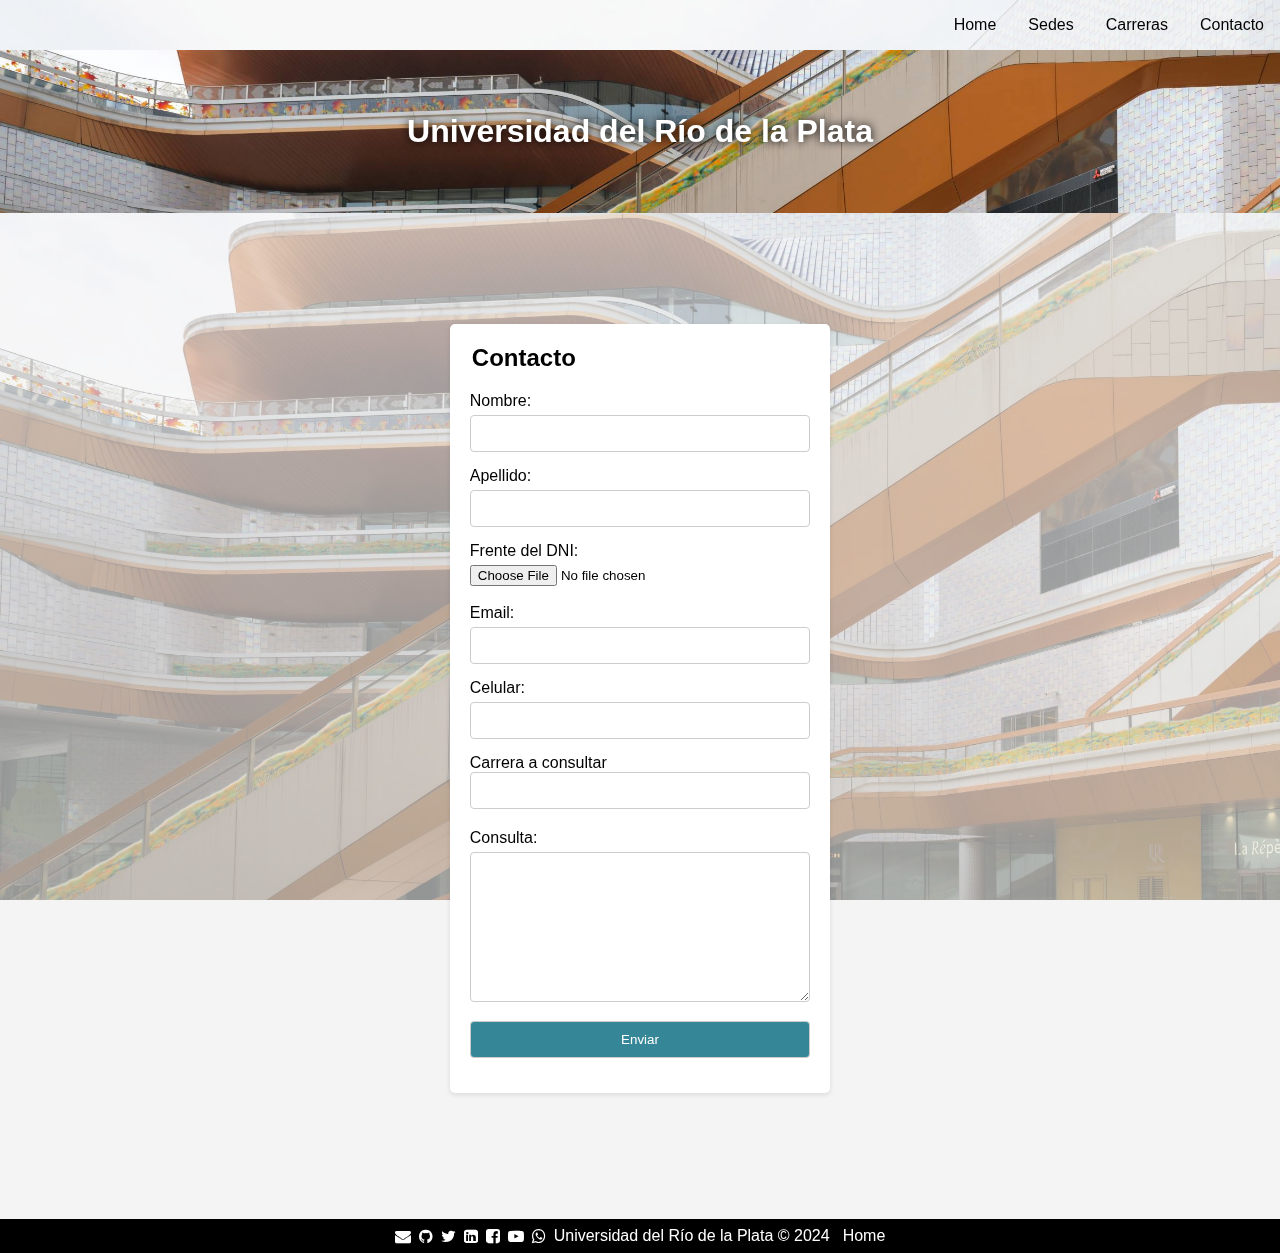
<file: contacto.html>
<!DOCTYPE html>
<html lang="en">
<head>
    <meta charset="UTF-8">
    <meta name="viewport" content="width=device-width, initial-scale=1.0">
    <title>Contacto</title>
    <link rel="icon" href="./Imagenes/hat-icon.png" type="image/x-icon" />
    <link rel="stylesheet" href="./CSS/header.css" type="text/css" />
    <link rel="stylesheet" href="./CSS/contacto.css" type="text/css" />
    <link rel="stylesheet" href="https://cdnjs.cloudflare.com/ajax/libs/font-awesome/4.7.0/css/font-awesome.min.css" />
</head>
<body>

    <div id="cabecera">
        <!-- Barra de navegación -->
        <div>
            <a href="./index.html"> Home </a>
            <a href="./sedes.html"> Sedes </a>
            <a href="./index.html#seccioncarreras"> Carreras </a>
            <a href="./contacto.html"> Contacto </a>
        </div>
        <!-- Nombre de institución -->
        <div>
            <h1>Universidad del Río de la Plata</h1>
        </div>
    </div>

    <section class="seccion">
        <form class="formulario" id="formularioContacto" method="post">
            <fieldset class="campos">
                <legend>Contacto</legend>
                <div>
                    <label for="nombre">Nombre:</label>
                    <input type="text" id="nombre" name="nombre">
                </div>
                <div>
                    <label for="apellido">Apellido:</label>
                    <input type="text" id="apellido" name="apellido">
                </div>
                <div>
                    <label for="dni">Frente del DNI:</label>
                    <input type="file" id="dni" name="dni" accept=".pdf">
                    <button type="button" id="eliminarArchivo">Eliminar archivo</button>
                </div>
                <br>
                <div>
                    <label for="email">Email:</label>
                    <input type="email" id="email" name="email">
                </div>
                <div>
                    <label for="celular">Celular:</label>
                    <input type="tel" id="celular" name="celular">
                </div>
                <div>
                    <datalist id="carreras">
                        <option value="Programación"></option>
                        <option value="Relaciones internacionales"></option>
                        <option value="Comercio exterior"></option>
                        <option value="Psicología"></option>
                        <option value="Derecho"></option>
                        <option value="Medicina"></option>
                        <option value="Economía"></option>
                        <option value="Arquitectura"></option>
                    </datalist>
                    <label>
                        Carrera a consultar
                        <input list="carreras" id="carrera" name="carrera">
                    </label>
                </div>
                <div>
                    <label for="mensaje">Consulta:</label>
                    <textarea id="mensaje" name="mensaje"> </textarea>
                </div>
                <div>
                    <input class="boton" type="submit" value="Enviar" id="botonEnviar">
                </div>
            </fieldset>
        </form>
    </section>
    <footer>
        <i class="fa fa-envelope"></i>
        <i class="fa fa-github"></i>
        <i class="fa fa-twitter"></i>
        <i class="fa fa-linkedin-square"></i>
        <i class="fa fa-facebook-square"></i>
        <i class="fa fa-youtube-play"></i>
        <i class="fa fa-whatsapp"></i>
        <p>Universidad del Río de la Plata © 2024</p>
        <a href="./index.html"> Home </a>
    </footer>
    <script src="./Js/contacto.js"></script>
</body>
</html>
</file>
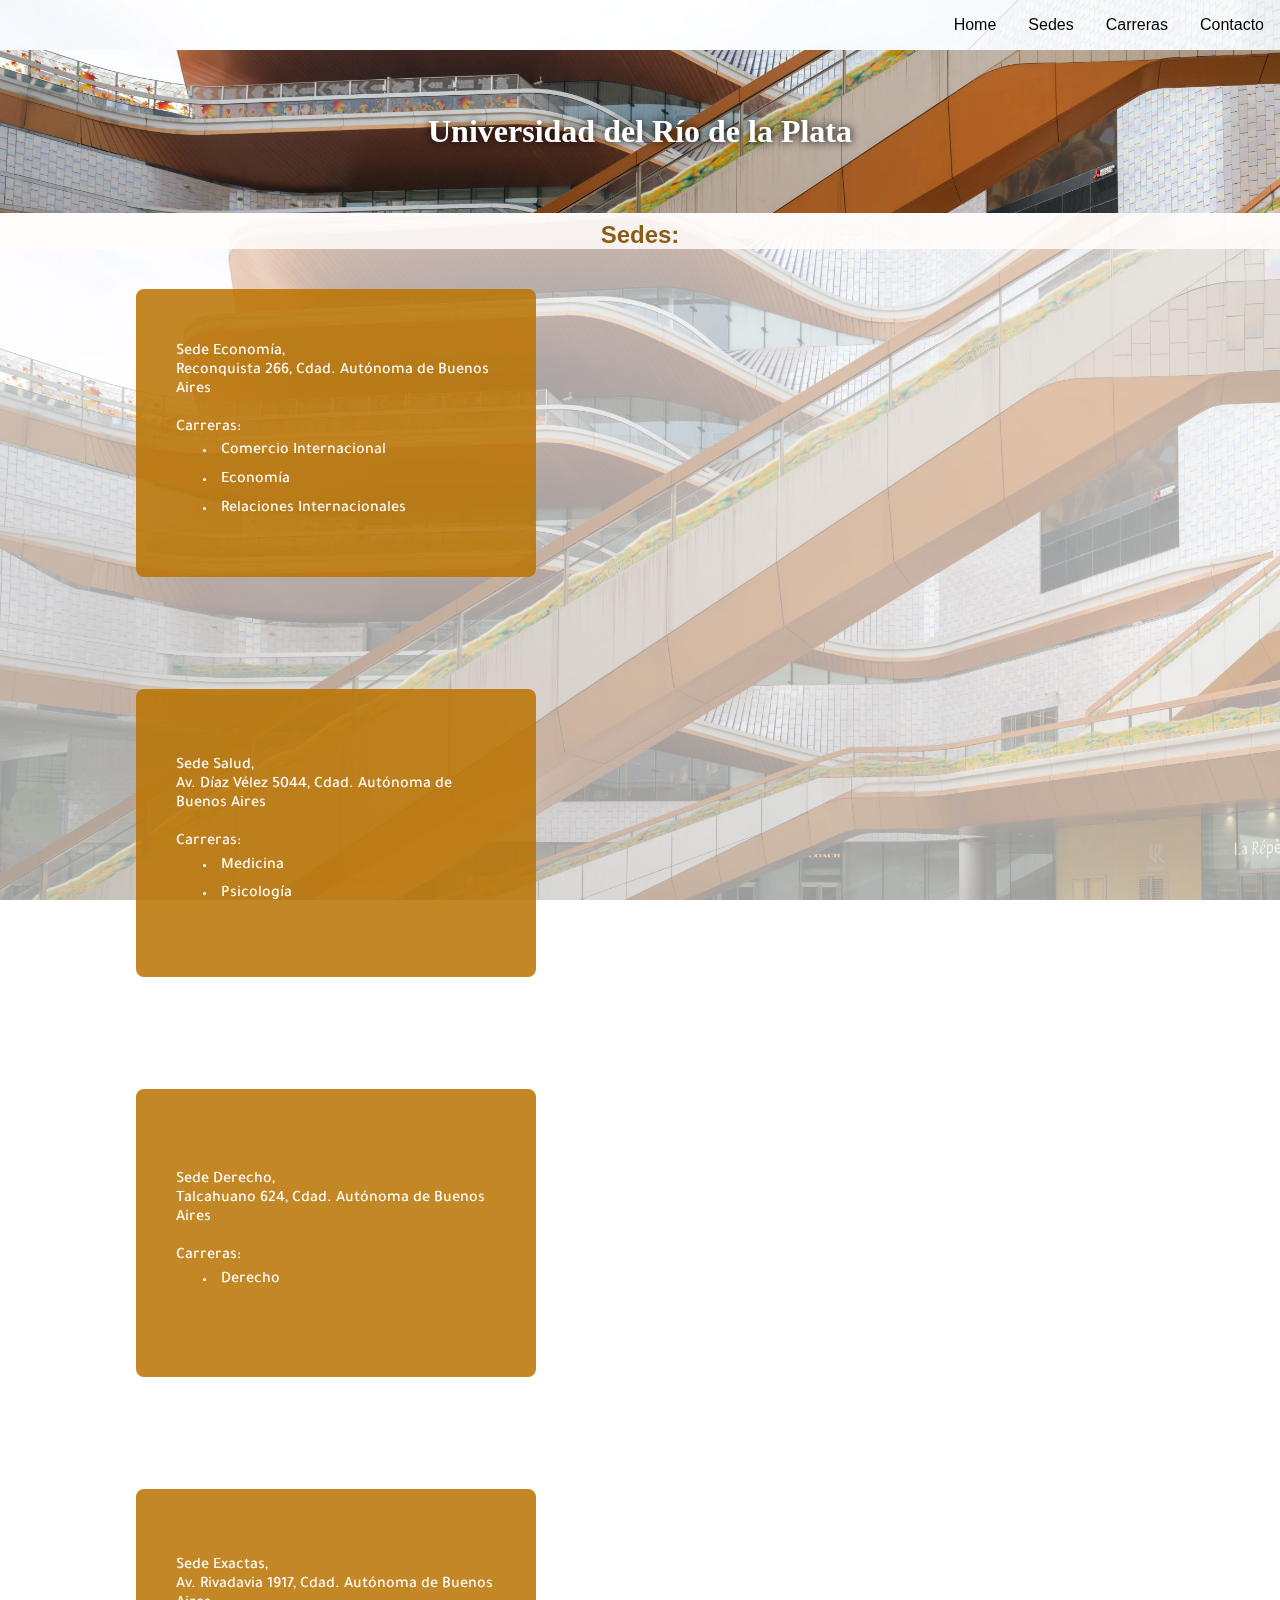
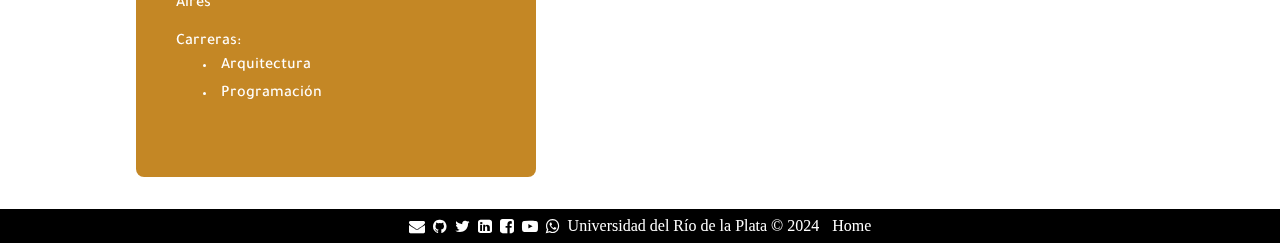
<file: sedes.html>
<!DOCTYPE html>
<html lang="en">
<head>
    <meta charset="UTF-8">
    <meta name="viewport" content="width=device-width, initial-scale=1.0">
    <title>Sedes</title>
    <link rel="icon" href="./Imagenes/hat-icon.png" type="image/x-icon" />
    <link rel="stylesheet" href="./CSS/header.css" type="text/css" />
    <link rel="stylesheet" href="./CSS/sedes.css" type="text/css" />
    <link rel="stylesheet" href="https://cdnjs.cloudflare.com/ajax/libs/font-awesome/4.7.0/css/font-awesome.min.css" />
</head>
<body>
    <div id="cabecera">
        <!-- Barra de navegación -->
        <div>
            <a href="./index.html"> Home </a>
            <a href="./sedes.html"> Sedes </a>
            <a href="./index.html#seccioncarreras"> Carreras </a>
            <a href="./contacto.html"> Contacto </a>
        </div>
        <!-- Nombre de institución -->
        <div>
            <h1>Universidad del Río de la Plata</h1>
        </div>
    </div>
    <h2>Sedes:</h2>
    <div class = "claseSedes">
        <div>
            <div>
                <p>Sede Economía,</p>
                <p>Reconquista 266, Cdad. Autónoma de Buenos Aires</p>
                <br>
                <p>Carreras:</p>
                <ul>
                    <li> <a href="./CareerPages/comercio.html"> Comercio Internacional </a> </li>
                    <li> <a href="./CareerPages/economia.html"> Economía </a> </li>
                    <li> <a href="./CareerPages/rInternacionales.html"> Relaciones Internacionales </a> </li>
                </ul>
            </div>
            <iframe src="https://www.google.com/maps/embed?pb=!1m18!1m12!1m3!1d3283.96026338181!2d-58.3754620286824!3d-34.605166310673845!2m3!1f0!2f0!3f0!3m2!1i1024!2i768!4f13.1!3m3!1m2!1s0x95bccacd57f91ce9%3A0xefc7d342a78bc306!2sBanco%20Central%20de%20la%20Rep%C3%BAblica%20Argentina!5e0!3m2!1sen!2sar!4v1714761265835!5m2!1sen!2sar" style="border:0;" allowfullscreen="" loading="lazy" referrerpolicy="no-referrer-when-downgrade"></iframe>
        </div>

        <div>
            <div>
                <p>Sede Salud,</p>
                <p>Av. Díaz Vélez 5044, Cdad. Autónoma de Buenos Aires</p>
                <br>
                <p>Carreras:</p>
                <ul>
                    <li> <a href="./CareerPages/medicina.html"> Medicina </a> </li>
                    <li> <a href="./CareerPages/psicologia.html"> Psicología </a> </li>
                </ul>
            </div>
            <iframe src="https://www.google.com/maps/embed?pb=!1m18!1m12!1m3!1d13520.436677434942!2d-58.43920858405344!3d-34.60709353261641!2m3!1f0!2f0!3f0!3m2!1i1024!2i768!4f13.1!3m3!1m2!1s0x95bcca6b0c5fce23%3A0x24eaa149c5e25cde!2sHospital%20General%20de%20Agudos%20Durand!5e0!3m2!1sen!2sar!4v1714761214730!5m2!1sen!2sar" style="border:0;" allowfullscreen="" loading="lazy" referrerpolicy="no-referrer-when-downgrade"></iframe>
        </div>

        <div>
            <div>
                <p>Sede Derecho,</p>
                <p>Talcahuano 624, Cdad. Autónoma de Buenos Aires</p>
                <br>
                <p>Carreras:</p>
                <ul>
                    <li> <a href="./CareerPages/derecho.html"> Derecho </a> </li>
                </ul>
            </div>
            <iframe src="https://www.google.com/maps/embed?pb=!1m18!1m12!1m3!1d1642.0565453504682!2d-58.386312972430126!3d-34.60130169661939!2m3!1f0!2f0!3f0!3m2!1i1024!2i768!4f13.1!3m3!1m2!1s0x95bccac652482a1b%3A0x77d4b5cced4d0a9a!2sTribunales!5e0!3m2!1sen!2sar!4v1714761327581!5m2!1sen!2sar" style="border:0;" allowfullscreen="" loading="lazy" referrerpolicy="no-referrer-when-downgrade"></iframe>
        </div>

        <div>
            <div>
                <p>Sede Exactas,</p>
                <p>Av. Rivadavia 1917, Cdad. Autónoma de Buenos Aires</p>
                <br>
                <p>Carreras:</p>
                <ul>
                    <li> <a href="./CareerPages/arquitectura.html"> Arquitectura </a> </li>
                    <li> <a href="./CareerPages/programacion.html"> Programación </a> </li>
                </ul>
            </div>
            <iframe src="https://www.google.com/maps/embed?pb=!1m18!1m12!1m3!1d3283.802474250025!2d-58.39860360321039!3d-34.609156!2m3!1f0!2f0!3f0!3m2!1i1024!2i768!4f13.1!3m3!1m2!1s0x95bccac290cbb79f%3A0x31a036484f4a8c32!2sConicet!5e0!3m2!1sen!2sar!4v1714761455416!5m2!1sen!2sar" style="border:0;" allowfullscreen="" loading="lazy" referrerpolicy="no-referrer-when-downgrade"></iframe>
        </div>
    </div>
    <footer>
        <i class="fa fa-envelope"></i>
        <i class="fa fa-github"></i>
        <i class="fa fa-twitter"></i>
        <i class="fa fa-linkedin-square"></i>
        <i class="fa fa-facebook-square"></i>
        <i class="fa fa-youtube-play"></i>
        <i class="fa fa-whatsapp"></i>
        <p>Universidad del Río de la Plata © 2024</p>
        <a href="./index.html"> Home </a>
    </footer>
</body>
</html>
</file>
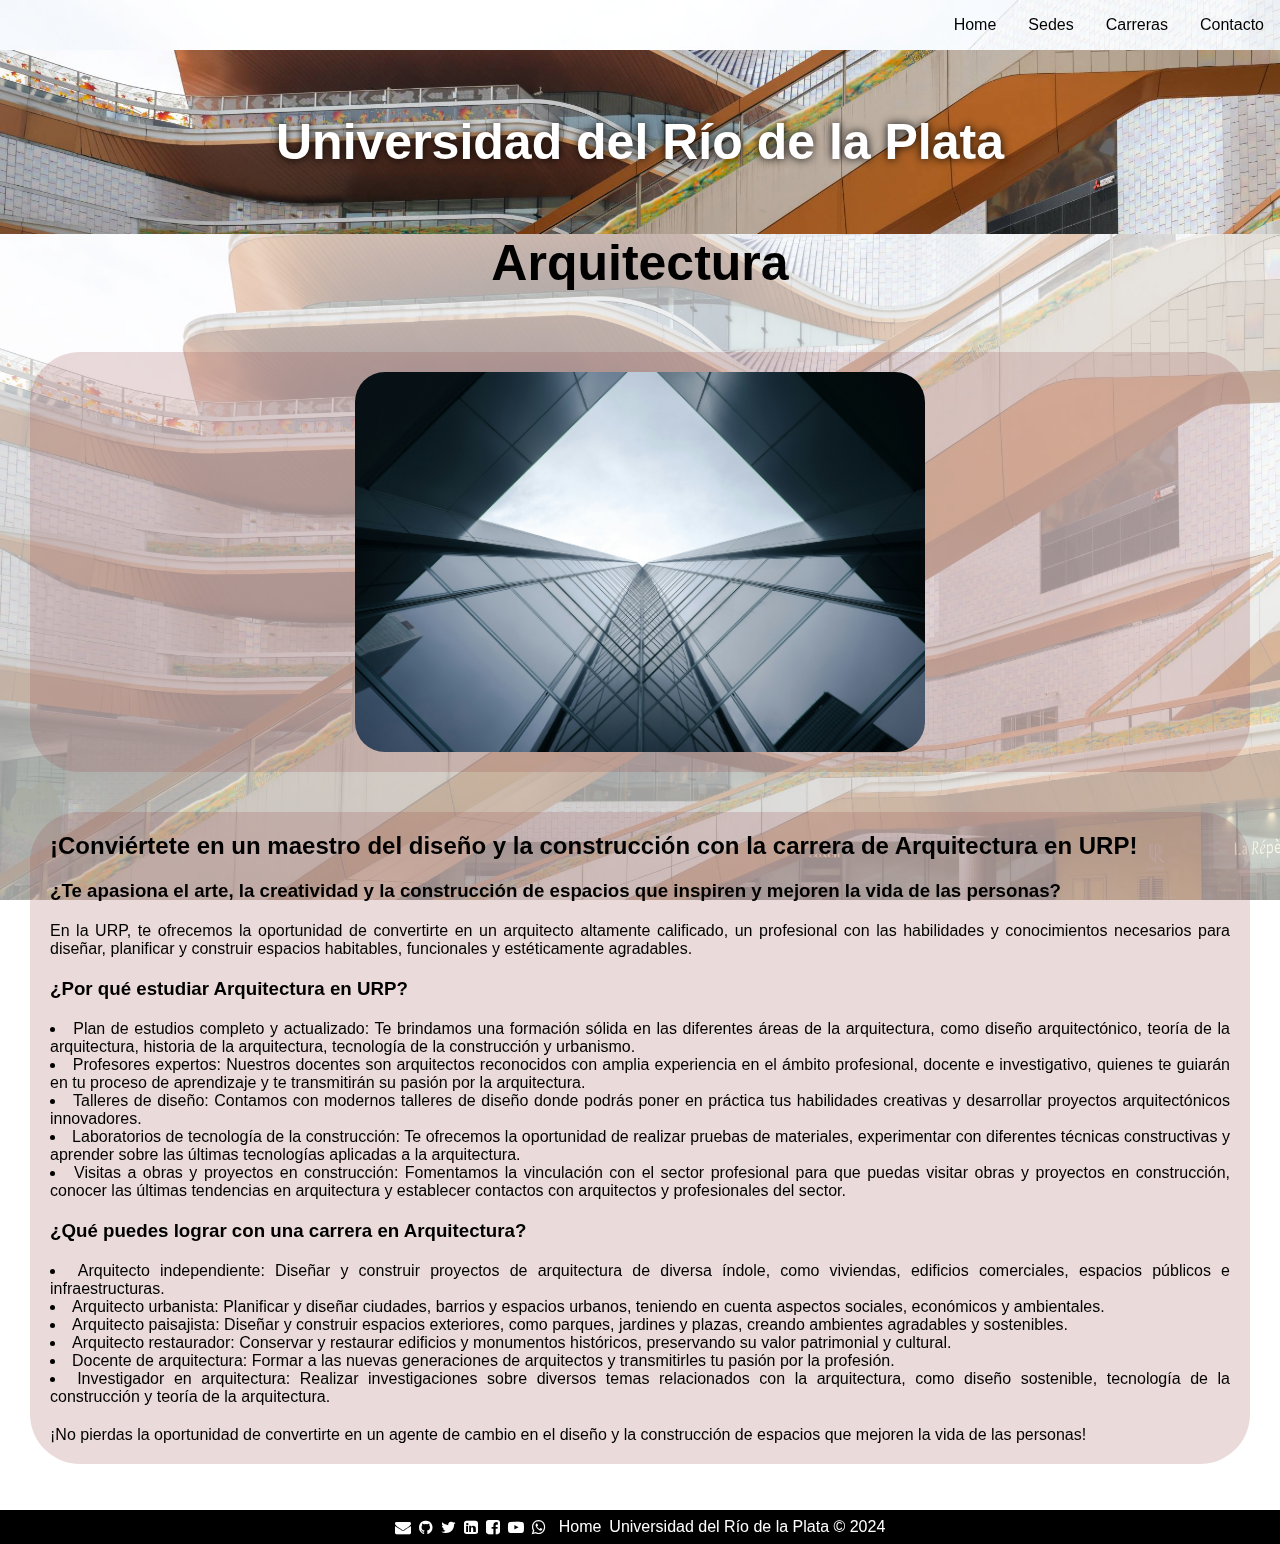
<file: CareerPages/arquitectura.html>
<!DOCTYPE html>
<html lang="en">
    <head>
        <meta charset="UTF-8" />
        <meta name="viewport" content="width=device-width, initial-scale=1.0" />
        <link rel="stylesheet" href="../CSS/careerPages.css" />
        <link rel="stylesheet" href="../CSS/header.css" type="text/css" />
        <title>Arquitectura</title>
        <link rel="icon" href="../Imagenes/hat-icon.png" type="image/x-icon" />
        <link rel="stylesheet" href="https://cdnjs.cloudflare.com/ajax/libs/font-awesome/4.7.0/css/font-awesome.min.css" />
    </head>
    <body>
        <div id="cabecera">
            <!-- Barra de navegación -->
            <div>
                <a href="../index.html"> Home </a>
                <a href="../sedes.html"> Sedes </a>
                <a href="../index.html#seccioncarreras"> Carreras </a>
                <a href="../contacto.html"> Contacto </a>
            </div>
            <!-- Nombre de institución -->
            <div>
                <h1>Universidad del Río de la Plata</h1>
            </div>
        </div>
        <section class="career">
            <h1>Arquitectura</h1>
            <div class="career_content">
            <figure class="career_content_img">
                <img
                    src="../Imagenes/arquitectura.jpg"
                    alt="Imagen arquitectura"
                />
            </figure>
            <article class="career_content_info">
                <h2>
                    ¡Conviértete en un maestro del diseño y la construcción con
                    la carrera de Arquitectura en URP!
                </h2>
                <h3>
                    ¿Te apasiona el arte, la creatividad y la construcción de
                    espacios que inspiren y mejoren la vida de las personas?
                </h3>
                <p>
                    En la URP, te ofrecemos la
                    oportunidad de convertirte en un arquitecto altamente
                    calificado, un profesional con las habilidades y
                    conocimientos necesarios para diseñar, planificar y
                    construir espacios habitables, funcionales y estéticamente
                    agradables.
                </p>
                <h3>
                    ¿Por qué estudiar Arquitectura en URP?
                </h3>
                <ul>
                    <li>
                        Plan de estudios completo y actualizado: Te brindamos
                        una formación sólida en las diferentes áreas de la
                        arquitectura, como diseño arquitectónico, teoría de la
                        arquitectura, historia de la arquitectura, tecnología de
                        la construcción y urbanismo.
                    </li>
                    <li>
                        Profesores expertos: Nuestros docentes son arquitectos
                        reconocidos con amplia experiencia en el ámbito
                        profesional, docente e investigativo, quienes te guiarán
                        en tu proceso de aprendizaje y te transmitirán su pasión
                        por la arquitectura.
                    </li>
                    <li>
                        Talleres de diseño: Contamos con modernos talleres de
                        diseño donde podrás poner en práctica tus habilidades
                        creativas y desarrollar proyectos arquitectónicos
                        innovadores.
                    </li>
                    <li>
                        Laboratorios de tecnología de la construcción: Te
                        ofrecemos la oportunidad de realizar pruebas de
                        materiales, experimentar con diferentes técnicas
                        constructivas y aprender sobre las últimas tecnologías
                        aplicadas a la arquitectura.
                    </li>
                    <li>
                        Visitas a obras y proyectos en construcción: Fomentamos
                        la vinculación con el sector profesional para que puedas
                        visitar obras y proyectos en construcción, conocer las
                        últimas tendencias en arquitectura y establecer
                        contactos con arquitectos y profesionales del sector.
                    </li>
                </ul>
                <h3>¿Qué puedes lograr con una carrera en Arquitectura?</h3>
                <ul>
                    <li>
                        Arquitecto independiente: Diseñar y construir proyectos
                        de arquitectura de diversa índole, como viviendas,
                        edificios comerciales, espacios públicos e
                        infraestructuras.
                    </li>
                    <li>
                        Arquitecto urbanista: Planificar y diseñar ciudades,
                        barrios y espacios urbanos, teniendo en cuenta aspectos
                        sociales, económicos y ambientales.
                    </li>
                    <li>
                        Arquitecto paisajista: Diseñar y construir espacios
                        exteriores, como parques, jardines y plazas, creando
                        ambientes agradables y sostenibles.
                    </li>
                    <li>
                        Arquitecto restaurador: Conservar y restaurar edificios
                        y monumentos históricos, preservando su valor
                        patrimonial y cultural.
                    </li>
                    <li>
                        Docente de arquitectura: Formar a las nuevas
                        generaciones de arquitectos y transmitirles tu pasión
                        por la profesión.
                    </li>
                    <li>
                        Investigador en arquitectura: Realizar investigaciones
                        sobre diversos temas relacionados con la arquitectura,
                        como diseño sostenible, tecnología de la construcción y
                        teoría de la arquitectura.
                    </li>
                </ul>
                <p>
                    <span
                        >¡No pierdas la oportunidad de convertirte en un agente
                        de cambio en el diseño y la construcción de espacios que
                        mejoren la vida de las personas!</span
                    >
                </p>
            </article>
            </div>
        </section>
        <footer>
            <i class="fa fa-envelope"></i>
            <i class="fa fa-github"></i>
            <i class="fa fa-twitter"></i>
            <i class="fa fa-linkedin-square"></i>
            <i class="fa fa-facebook-square"></i>
            <i class="fa fa-youtube-play"></i>
            <i class="fa fa-whatsapp"></i>
            <a href="./index.html"> Home </a>
            <p>Universidad del Río de la Plata © 2024</p>
        </footer>
    </body>
</html>
</file>
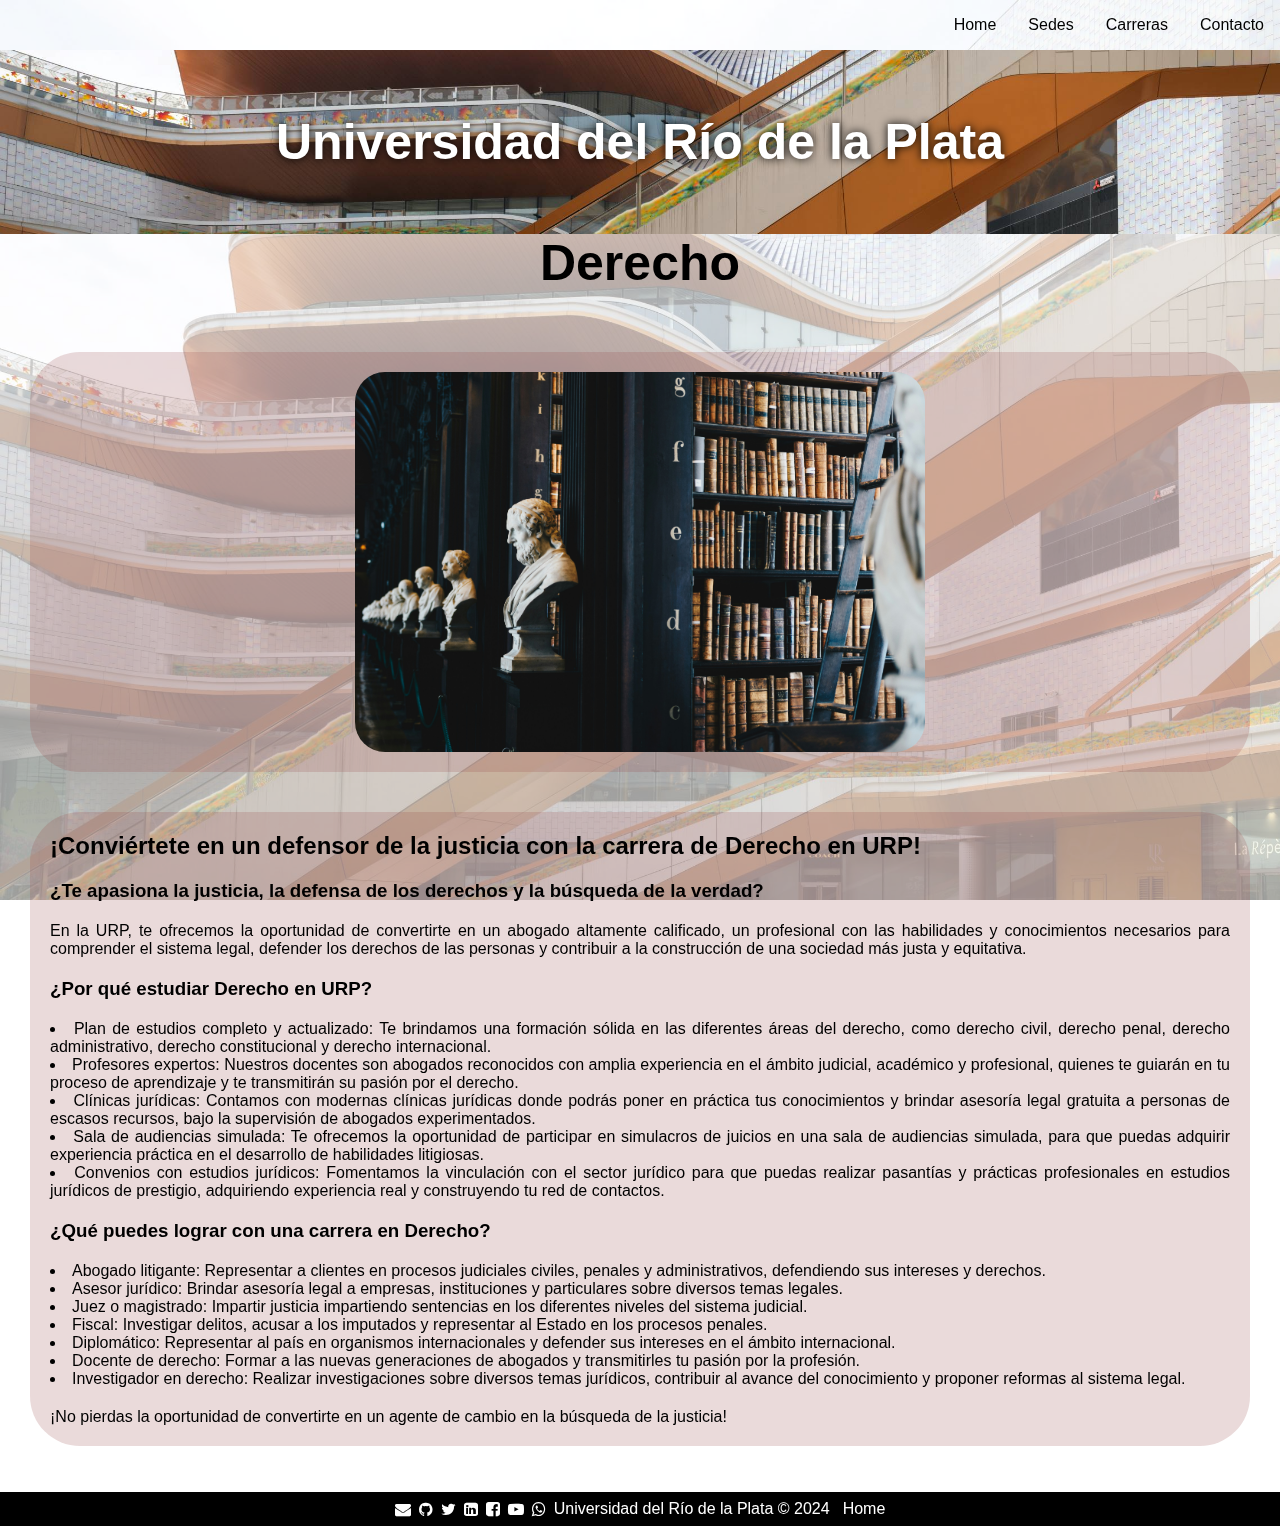
<file: CareerPages/derecho.html>
<!DOCTYPE html>
<html lang="en">
    <head>
        <meta charset="UTF-8" />
        <meta name="viewport" content="width=device-width, initial-scale=1.0" />
        <link rel="stylesheet" href="../CSS/careerPages.css" />
        <link rel="stylesheet" href="../CSS/header.css" type="text/css" />
        <title>Derecho</title>
        <link rel="icon" href="../Imagenes/hat-icon.png" type="image/x-icon" />
        <link rel="stylesheet" href="https://cdnjs.cloudflare.com/ajax/libs/font-awesome/4.7.0/css/font-awesome.min.css" />
    </head>
    <body>
        <div id="cabecera">
            <!-- Barra de navegación -->
            <div>
                <a href="../index.html"> Home </a>
                <a href="../sedes.html"> Sedes </a>
                <a href="../index.html#seccioncarreras"> Carreras </a>
                <a href="../contacto.html"> Contacto </a>
            </div>
            <!-- Nombre de institución -->
            <div>
                <h1>Universidad del Río de la Plata</h1>
            </div>
        </div>
        <section class="career">
            <h1>Derecho</h1>
            <div class="career_content">
                <figure class="career_content_img">
                    <img src="../Imagenes/derecho.jpg" alt="Imagen Derecho" />
                </figure>
                <article class="career_content_info">
                    <h2>
                        ¡Conviértete en un defensor de la justicia con la
                        carrera de Derecho en URP!
                    </h2>
                    <h3>
                        ¿Te apasiona la justicia, la defensa de los derechos y
                        la búsqueda de la verdad?
                    </h3>
                    <p>
                        En la URP, te ofrecemos la
                        oportunidad de convertirte en un abogado altamente
                        calificado, un profesional con las habilidades y
                        conocimientos necesarios para comprender el sistema
                        legal, defender los derechos de las personas y
                        contribuir a la construcción de una sociedad más justa y
                        equitativa.
                    </p>
                    <h3>
                        ¿Por qué estudiar Derecho en URP?
                    </h3>
                    <ul>
                        <li>
                            Plan de estudios completo y actualizado: Te
                            brindamos una formación sólida en las diferentes
                            áreas del derecho, como derecho civil, derecho
                            penal, derecho administrativo, derecho
                            constitucional y derecho internacional.
                        </li>
                        <li>
                            Profesores expertos: Nuestros docentes son abogados
                            reconocidos con amplia experiencia en el ámbito
                            judicial, académico y profesional, quienes te
                            guiarán en tu proceso de aprendizaje y te
                            transmitirán su pasión por el derecho.
                        </li>
                        <li>
                            Clínicas jurídicas: Contamos con modernas clínicas
                            jurídicas donde podrás poner en práctica tus
                            conocimientos y brindar asesoría legal gratuita a
                            personas de escasos recursos, bajo la supervisión de
                            abogados experimentados.
                        </li>
                        <li>
                            Sala de audiencias simulada: Te ofrecemos la
                            oportunidad de participar en simulacros de juicios
                            en una sala de audiencias simulada, para que puedas
                            adquirir experiencia práctica en el desarrollo de
                            habilidades litigiosas.
                        </li>
                        <li>
                            Convenios con estudios jurídicos: Fomentamos la
                            vinculación con el sector jurídico para que puedas
                            realizar pasantías y prácticas profesionales en
                            estudios jurídicos de prestigio, adquiriendo
                            experiencia real y construyendo tu red de contactos.
                        </li>
                    </ul>
                    <h3>¿Qué puedes lograr con una carrera en Derecho?</h3>
                    <ul>
                        <li>
                            Abogado litigante: Representar a clientes en
                            procesos judiciales civiles, penales y
                            administrativos, defendiendo sus intereses y
                            derechos.
                        </li>
                        <li>
                            Asesor jurídico: Brindar asesoría legal a empresas,
                            instituciones y particulares sobre diversos temas
                            legales.
                        </li>
                        <li>
                            Juez o magistrado: Impartir justicia impartiendo
                            sentencias en los diferentes niveles del sistema
                            judicial.
                        </li>
                        <li>
                            Fiscal: Investigar delitos, acusar a los imputados y
                            representar al Estado en los procesos penales.
                        </li>
                        <li>
                            Diplomático: Representar al país en organismos
                            internacionales y defender sus intereses en el
                            ámbito internacional.
                        </li>
                        <li>
                            Docente de derecho: Formar a las nuevas generaciones
                            de abogados y transmitirles tu pasión por la
                            profesión.
                        </li>
                        <li>
                            Investigador en derecho: Realizar investigaciones
                            sobre diversos temas jurídicos, contribuir al avance
                            del conocimiento y proponer reformas al sistema
                            legal.
                        </li>
                    </ul>
                    <p>
                        <span
                            >¡No pierdas la oportunidad de convertirte en un
                            agente de cambio en la búsqueda de la justicia!
                        </span>
                    </p>
                </article>
            </div>
        </section>
        <footer>
            <i class="fa fa-envelope"></i>
            <i class="fa fa-github"></i>
            <i class="fa fa-twitter"></i>
            <i class="fa fa-linkedin-square"></i>
            <i class="fa fa-facebook-square"></i>
            <i class="fa fa-youtube-play"></i>
            <i class="fa fa-whatsapp"></i>
            <p>Universidad del Río de la Plata © 2024</p>
            <a href="./index.html"> Home </a>
        </footer>
    </body>
</html>
</file>
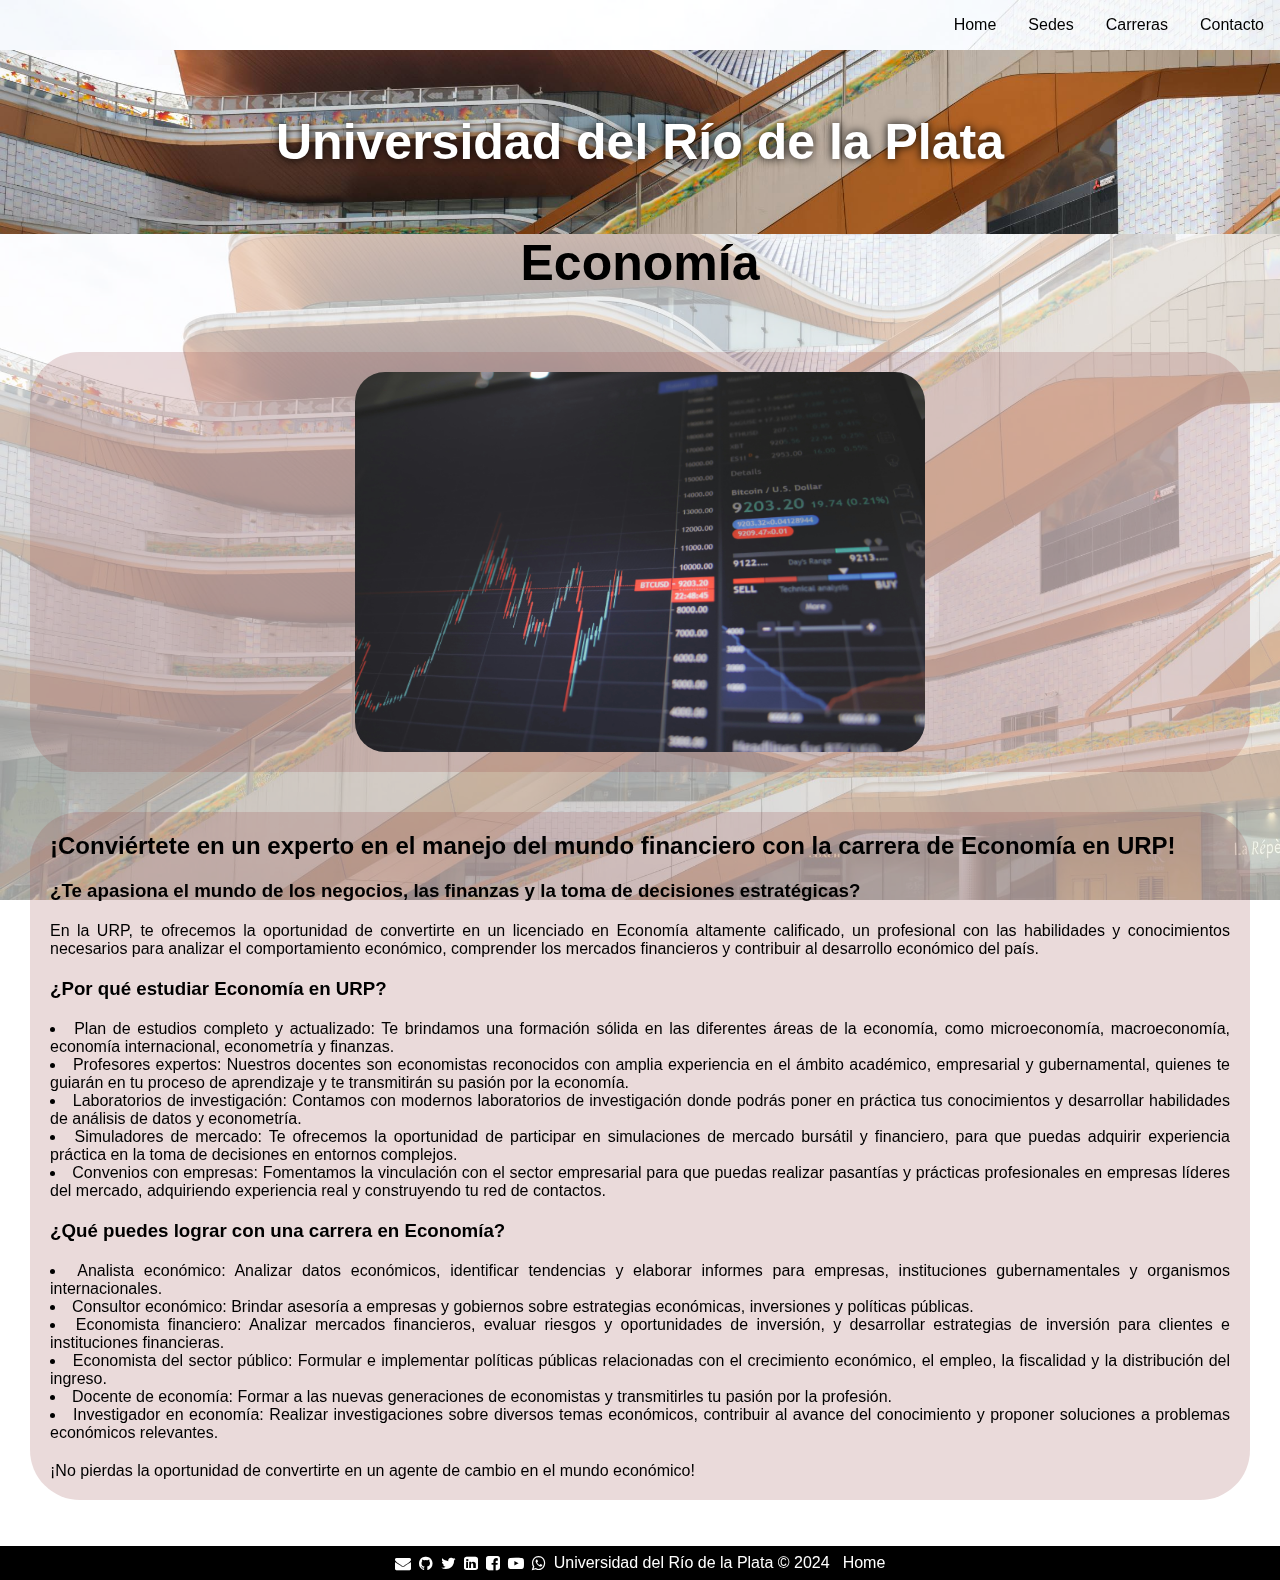
<file: CareerPages/economia.html>
<!DOCTYPE html>
<html lang="en">
    <head>
        <meta charset="UTF-8" />
        <meta name="viewport" content="width=device-width, initial-scale=1.0" />
        <link rel="stylesheet" href="../CSS/careerPages.css" />
        <link rel="stylesheet" href="../CSS/header.css" type="text/css" />
        <title>Economía</title>
        <link rel="icon" href="../Imagenes/hat-icon.png" type="image/x-icon" />
        <link rel="stylesheet" href="https://cdnjs.cloudflare.com/ajax/libs/font-awesome/4.7.0/css/font-awesome.min.css" />
    </head>
    <body>
        <div id="cabecera">
            <!-- Barra de navegación -->
            <div>
                <a href="../index.html"> Home </a>
                <a href="../sedes.html"> Sedes </a>
                <a href="../index.html#seccioncarreras"> Carreras </a>
                <a href="../contacto.html"> Contacto </a>
            </div>
            <!-- Nombre de institución -->
            <div>
                <h1>Universidad del Río de la Plata</h1>
            </div>
        </div>
        <section class="career">
            <h1>Economía</h1>
            <div class="career_content">
                <figure class="career_content_img">
                    <img src="../Imagenes/economia.jpg" alt="imagen economía" />
                </figure>
                <article class="career_content_info">
                    <h2>
                        ¡Conviértete en un experto en el manejo del mundo
                        financiero con la carrera de Economía en URP!
                    </h2>
                    <h3>
                        ¿Te apasiona el mundo de los negocios, las finanzas y la
                        toma de decisiones estratégicas?
                    </h3>
                    <p>
                        En la URP, te ofrecemos la
                        oportunidad de convertirte en un licenciado en Economía
                        altamente calificado, un profesional con las habilidades
                        y conocimientos necesarios para analizar el
                        comportamiento económico, comprender los mercados
                        financieros y contribuir al desarrollo económico del
                        país.
                    </p>
                    <h3>
                        ¿Por qué estudiar Economía en URP?
                    </h3>
                    <ul>
                        <li>
                            Plan de estudios completo y actualizado: Te
                            brindamos una formación sólida en las diferentes
                            áreas de la economía, como microeconomía,
                            macroeconomía, economía internacional, econometría y
                            finanzas.
                        </li>
                        <li>
                            Profesores expertos: Nuestros docentes son
                            economistas reconocidos con amplia experiencia en el
                            ámbito académico, empresarial y gubernamental,
                            quienes te guiarán en tu proceso de aprendizaje y te
                            transmitirán su pasión por la economía.
                        </li>
                        <li>
                            Laboratorios de investigación: Contamos con modernos
                            laboratorios de investigación donde podrás poner en
                            práctica tus conocimientos y desarrollar habilidades
                            de análisis de datos y econometría.
                        </li>
                        <li>
                            Simuladores de mercado: Te ofrecemos la oportunidad
                            de participar en simulaciones de mercado bursátil y
                            financiero, para que puedas adquirir experiencia
                            práctica en la toma de decisiones en entornos
                            complejos.
                        </li>
                        <li>
                            Convenios con empresas: Fomentamos la vinculación
                            con el sector empresarial para que puedas realizar
                            pasantías y prácticas profesionales en empresas
                            líderes del mercado, adquiriendo experiencia real y
                            construyendo tu red de contactos.
                        </li>
                    </ul>
                    <h3>¿Qué puedes lograr con una carrera en Economía?</h3>
                    <ul>
                        <li>
                            Analista económico: Analizar datos económicos,
                            identificar tendencias y elaborar informes para
                            empresas, instituciones gubernamentales y organismos
                            internacionales.
                        </li>
                        <li>
                            Consultor económico: Brindar asesoría a empresas y
                            gobiernos sobre estrategias económicas, inversiones
                            y políticas públicas.
                        </li>
                        <li>
                            Economista financiero: Analizar mercados
                            financieros, evaluar riesgos y oportunidades de
                            inversión, y desarrollar estrategias de inversión
                            para clientes e instituciones financieras.
                        </li>
                        <li>
                            Economista del sector público: Formular e
                            implementar políticas públicas relacionadas con el
                            crecimiento económico, el empleo, la fiscalidad y la
                            distribución del ingreso.
                        </li>
                        <li>
                            Docente de economía: Formar a las nuevas
                            generaciones de economistas y transmitirles tu
                            pasión por la profesión.
                        </li>
                        <li>
                            Investigador en economía: Realizar investigaciones
                            sobre diversos temas económicos, contribuir al
                            avance del conocimiento y proponer soluciones a
                            problemas económicos relevantes.
                        </li>
                    </ul>

                    <p>
                        <span
                            >¡No pierdas la oportunidad de convertirte en un
                            agente de cambio en el mundo económico!</span
                        >
                    </p>
                </article>
            </div>
        </section>
        <footer>
            <i class="fa fa-envelope"></i>
            <i class="fa fa-github"></i>
            <i class="fa fa-twitter"></i>
            <i class="fa fa-linkedin-square"></i>
            <i class="fa fa-facebook-square"></i>
            <i class="fa fa-youtube-play"></i>
            <i class="fa fa-whatsapp"></i>
            <p>Universidad del Río de la Plata © 2024</p>
            <a href="./index.html"> Home </a>
        </footer>
    </body>
</html>
</file>
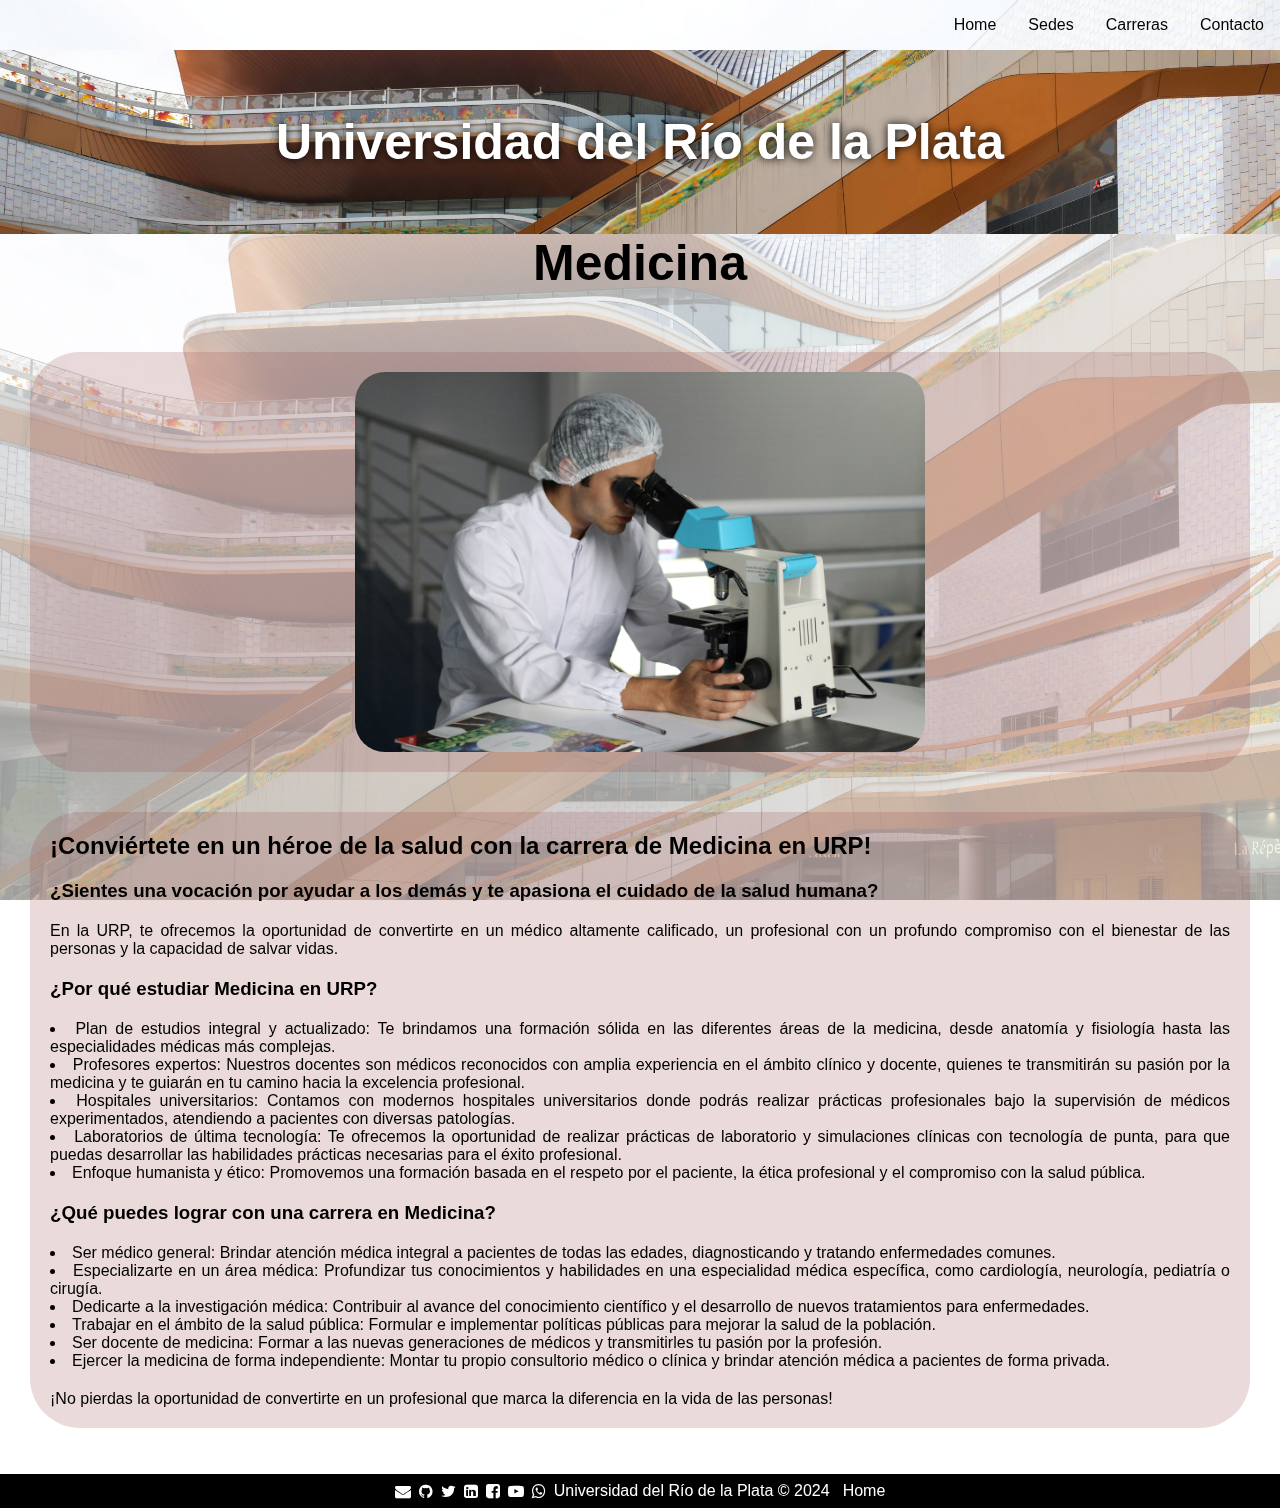
<file: CareerPages/medicina.html>
<!DOCTYPE html>
<html lang="en">
    <head>
        <meta charset="UTF-8" />
        <meta name="viewport" content="width=device-width, initial-scale=1.0" />
        <link rel="stylesheet" href="../CSS/careerPages.css" />
        <link rel="stylesheet" href="../CSS/header.css" type="text/css" />
        <title>Medicina</title>
        <link rel="icon" href="../Imagenes/hat-icon.png" type="image/x-icon" />
        <link rel="stylesheet" href="https://cdnjs.cloudflare.com/ajax/libs/font-awesome/4.7.0/css/font-awesome.min.css" />
    </head>
    <body>
        <div id="cabecera">
            <!-- Barra de navegación -->
            <div>
                <a href="../index.html"> Home </a>
                <a href="../sedes.html"> Sedes </a>
                <a href="../index.html#seccioncarreras"> Carreras </a>
                <a href="../contacto.html"> Contacto </a>
            </div>
            <!-- Nombre de institución -->
            <div>
                <h1>Universidad del Río de la Plata</h1>
            </div>
        </div>
        <section class="career">
            <h1>Medicina</h1>
            <div class="career_content">
                <figure class="career_content_img">
                    <img src="../Imagenes/medicina.jpg" alt="Imagen Medicina" />
                </figure>
                <article class="career_content_info">
                    <h2>
                        ¡Conviértete en un héroe de la salud con la carrera de
                        Medicina en URP!
                    </h2>
                    <h3>
                        ¿Sientes una vocación por ayudar a los demás y te
                        apasiona el cuidado de la salud humana?
                    </h3>
                    <p>
                        En la URP, te ofrecemos la
                        oportunidad de convertirte en un médico altamente
                        calificado, un profesional con un profundo compromiso
                        con el bienestar de las personas y la capacidad de
                        salvar vidas.
                    </p>
                    <h3>
                        ¿Por qué estudiar Medicina en URP?
                    </h3>
                    <ul>
                        <li>
                            Plan de estudios integral y actualizado: Te
                            brindamos una formación sólida en las diferentes
                            áreas de la medicina, desde anatomía y fisiología
                            hasta las especialidades médicas más complejas.
                        </li>
                        <li>
                            Profesores expertos: Nuestros docentes son médicos
                            reconocidos con amplia experiencia en el ámbito
                            clínico y docente, quienes te transmitirán su pasión
                            por la medicina y te guiarán en tu camino hacia la
                            excelencia profesional.
                        </li>
                        <li>
                            Hospitales universitarios: Contamos con modernos
                            hospitales universitarios donde podrás realizar
                            prácticas profesionales bajo la supervisión de
                            médicos experimentados, atendiendo a pacientes con
                            diversas patologías.
                        </li>
                        <li>
                            Laboratorios de última tecnología: Te ofrecemos la
                            oportunidad de realizar prácticas de laboratorio y
                            simulaciones clínicas con tecnología de punta, para
                            que puedas desarrollar las habilidades prácticas
                            necesarias para el éxito profesional.
                        </li>
                        <li>
                            Enfoque humanista y ético: Promovemos una formación
                            basada en el respeto por el paciente, la ética
                            profesional y el compromiso con la salud pública.
                        </li>
                    </ul>
                    <h3>¿Qué puedes lograr con una carrera en Medicina?</h3>
                    <ul>
                        <li>
                            Ser médico general: Brindar atención médica integral
                            a pacientes de todas las edades, diagnosticando y
                            tratando enfermedades comunes.
                        </li>
                        <li>
                            Especializarte en un área médica: Profundizar tus
                            conocimientos y habilidades en una especialidad
                            médica específica, como cardiología, neurología,
                            pediatría o cirugía.
                        </li>
                        <li>
                            Dedicarte a la investigación médica: Contribuir al
                            avance del conocimiento científico y el desarrollo
                            de nuevos tratamientos para enfermedades.
                        </li>
                        <li>
                            Trabajar en el ámbito de la salud pública: Formular
                            e implementar políticas públicas para mejorar la
                            salud de la población.
                        </li>
                        <li>
                            Ser docente de medicina: Formar a las nuevas
                            generaciones de médicos y transmitirles tu pasión
                            por la profesión.
                        </li>
                        <li>
                            Ejercer la medicina de forma independiente: Montar
                            tu propio consultorio médico o clínica y brindar
                            atención médica a pacientes de forma privada.
                        </li>
                    </ul>
                    <p>
                        <span
                            >¡No pierdas la oportunidad de convertirte en un
                            profesional que marca la diferencia en la vida de
                            las personas!</span
                        >
                    </p>
                </article>
            </div>
        </section>
        <footer>
            <i class="fa fa-envelope"></i>
            <i class="fa fa-github"></i>
            <i class="fa fa-twitter"></i>
            <i class="fa fa-linkedin-square"></i>
            <i class="fa fa-facebook-square"></i>
            <i class="fa fa-youtube-play"></i>
            <i class="fa fa-whatsapp"></i>
            <p>Universidad del Río de la Plata © 2024</p>
            <a href="./index.html"> Home </a>
        </footer>
    </body>
</html>
</file>
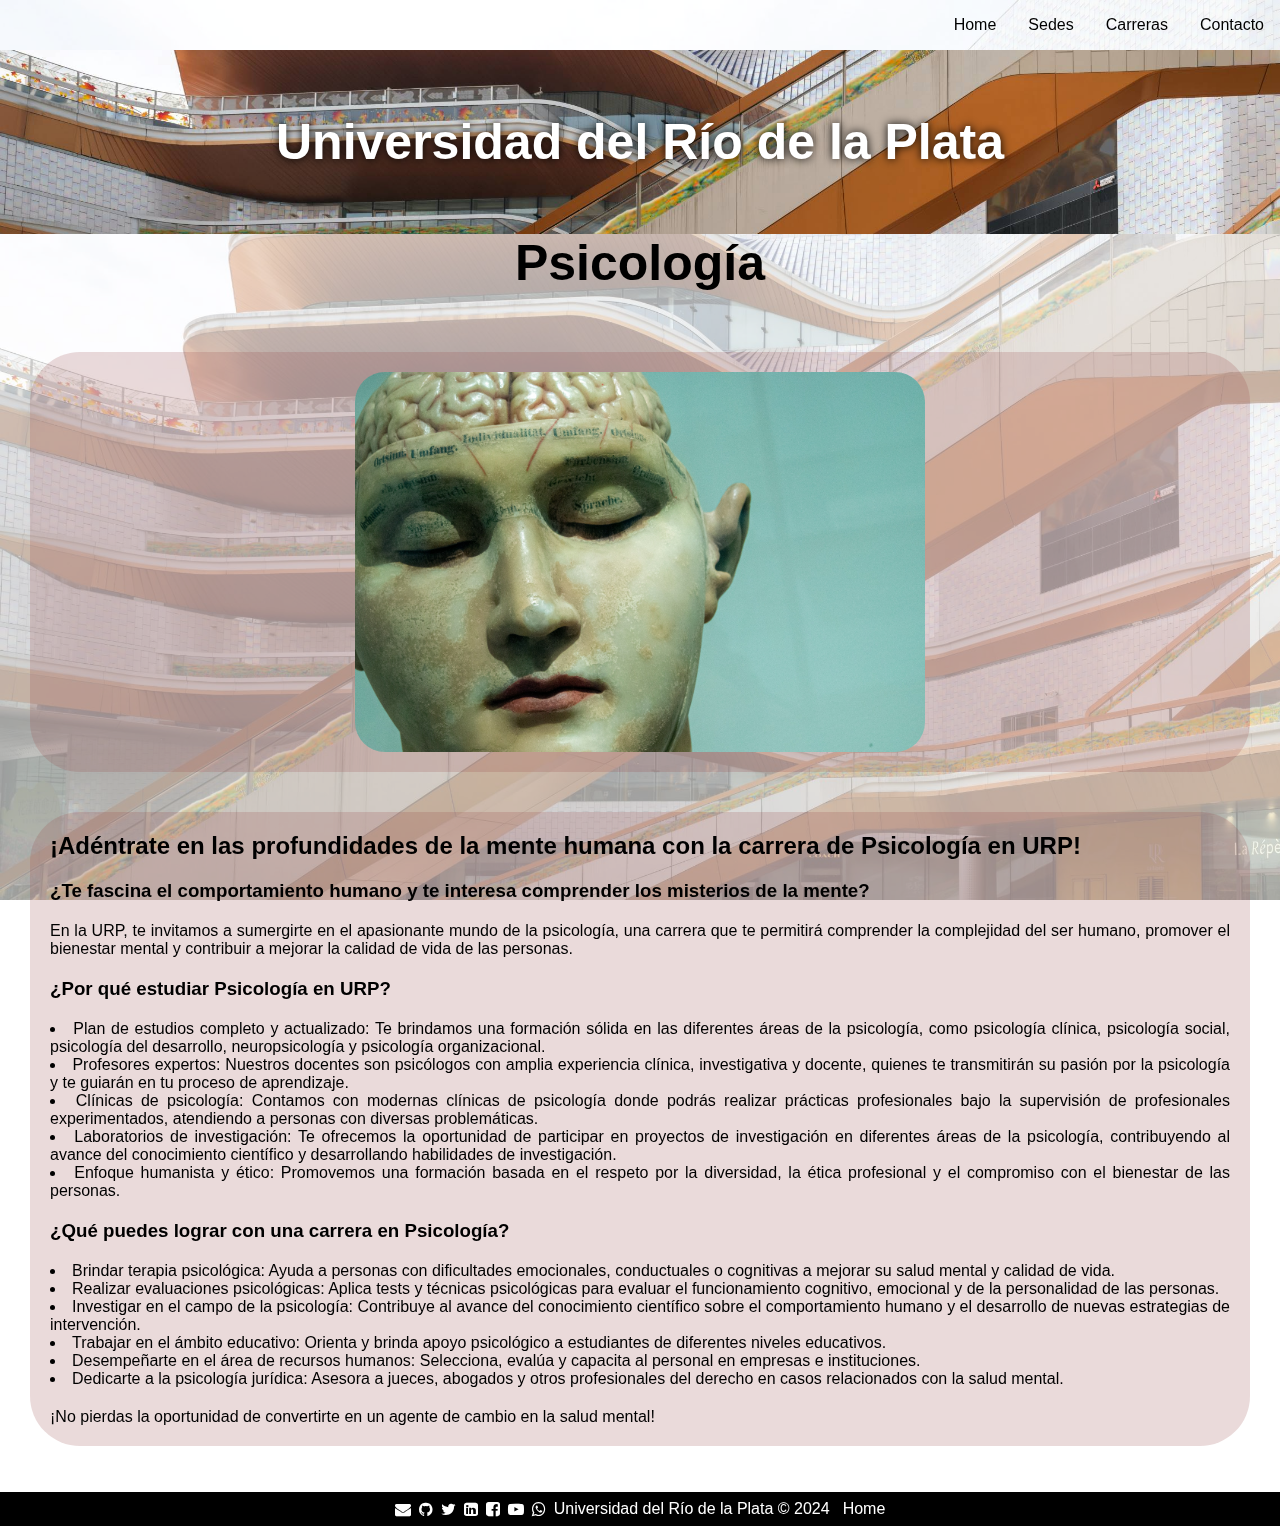
<file: CareerPages/psicologia.html>
<!DOCTYPE html>
<html lang="en">
    <head>
        <meta charset="UTF-8" />
        <meta name="viewport" content="width=device-width, initial-scale=1.0" />
        <link rel="stylesheet" href="../CSS/careerPages.css" />
        <link rel="stylesheet" href="../CSS/header.css" type="text/css" />
        <title>Psicología</title>
        <link rel="icon" href="../Imagenes/hat-icon.png" type="image/x-icon" />
        <link rel="stylesheet" href="https://cdnjs.cloudflare.com/ajax/libs/font-awesome/4.7.0/css/font-awesome.min.css" />
    </head>
    <body>
        <div id="cabecera">
            <!-- Barra de navegación -->
            <div>
                <a href="../index.html"> Home </a>
                <a href="../sedes.html"> Sedes </a>
                <a href="../index.html#seccioncarreras"> Carreras </a>
                <a href="../contacto.html"> Contacto </a>
            </div>
            <!-- Nombre de institución -->
            <div>
                <h1>Universidad del Río de la Plata</h1>
            </div>
        </div>
        <section class="career">
            <h1>Psicología</h1>
            <div class="career_content">
                <figure class="career_content_img">
                    <img
                        src="../Imagenes/psicologia.jpg"
                        alt="Imagen psicología"
                    />
                </figure>
                <article class="career_content_info">
                    <h2>
                        ¡Adéntrate en las profundidades de la mente humana con
                        la carrera de Psicología en URP!
                    </h2>
                    <h3>
                        ¿Te fascina el comportamiento humano y te interesa
                        comprender los misterios de la mente?
                    </h3>
                    <p>
                        En la URP, te invitamos a
                        sumergirte en el apasionante mundo de la psicología, una
                        carrera que te permitirá comprender la complejidad del
                        ser humano, promover el bienestar mental y contribuir a
                        mejorar la calidad de vida de las personas.
                    </p>
                    <h3>
                        ¿Por qué estudiar Psicología en URP?
                    </h3>
                    <ul>
                        <li>
                            Plan de estudios completo y actualizado: Te
                            brindamos una formación sólida en las diferentes
                            áreas de la psicología, como psicología clínica,
                            psicología social, psicología del desarrollo,
                            neuropsicología y psicología organizacional.
                        </li>
                        <li>
                            Profesores expertos: Nuestros docentes son
                            psicólogos con amplia experiencia clínica,
                            investigativa y docente, quienes te transmitirán su
                            pasión por la psicología y te guiarán en tu proceso
                            de aprendizaje.
                        </li>
                        <li>
                            Clínicas de psicología: Contamos con modernas
                            clínicas de psicología donde podrás realizar
                            prácticas profesionales bajo la supervisión de
                            profesionales experimentados, atendiendo a personas
                            con diversas problemáticas.
                        </li>
                        <li>
                            Laboratorios de investigación: Te ofrecemos la
                            oportunidad de participar en proyectos de
                            investigación en diferentes áreas de la psicología,
                            contribuyendo al avance del conocimiento científico
                            y desarrollando habilidades de investigación.
                        </li>
                        <li>
                            Enfoque humanista y ético: Promovemos una formación
                            basada en el respeto por la diversidad, la ética
                            profesional y el compromiso con el bienestar de las
                            personas.
                        </li>
                    </ul>
                    <h3>¿Qué puedes lograr con una carrera en Psicología?</h3>
                    <ul>
                        <li>
                            Brindar terapia psicológica: Ayuda a personas con
                            dificultades emocionales, conductuales o cognitivas
                            a mejorar su salud mental y calidad de vida.
                        </li>
                        <li>
                            Realizar evaluaciones psicológicas: Aplica tests y
                            técnicas psicológicas para evaluar el funcionamiento
                            cognitivo, emocional y de la personalidad de las
                            personas.
                        </li>
                        <li>
                            Investigar en el campo de la psicología: Contribuye
                            al avance del conocimiento científico sobre el
                            comportamiento humano y el desarrollo de nuevas
                            estrategias de intervención.
                        </li>
                        <li>
                            Trabajar en el ámbito educativo: Orienta y brinda
                            apoyo psicológico a estudiantes de diferentes
                            niveles educativos.
                        </li>
                        <li>
                            Desempeñarte en el área de recursos humanos:
                            Selecciona, evalúa y capacita al personal en
                            empresas e instituciones.
                        </li>
                        <li>
                            Dedicarte a la psicología jurídica: Asesora a
                            jueces, abogados y otros profesionales del derecho
                            en casos relacionados con la salud mental.
                        </li>
                    </ul>
                    <p>
                        <span
                            >¡No pierdas la oportunidad de convertirte en un
                            agente de cambio en la salud mental!</span
                        >
                    </p>
                </article>
            </div>
        </section>
        <footer>
            <i class="fa fa-envelope"></i>
            <i class="fa fa-github"></i>
            <i class="fa fa-twitter"></i>
            <i class="fa fa-linkedin-square"></i>
            <i class="fa fa-facebook-square"></i>
            <i class="fa fa-youtube-play"></i>
            <i class="fa fa-whatsapp"></i>
            <p>Universidad del Río de la Plata © 2024</p>
            <a href="./index.html"> Home </a>
        </footer>
    </body>
</html>
</file>
<file: CSS/header.css>
*{
    margin: 0;
}

#cabecera {
    display: flex;
    flex-direction: column;
}

#cabecera > div > a:visited {
    color: inherit;
}

#cabecera > div > a:hover {
    background-color: rgb(240, 240, 240);
}

#cabecera > div:nth-child(1){
    display: flex;
    flex-direction: row;
    /* Estilo 1: */
    justify-content: right;
    font-family: Arial, sans-serif;
    
    /* Estilo 2: */
    /*justify-content: space-between;*/
}

#cabecera > div:nth-child(1) > a{
    text-align: center;
    text-decoration: none;
    padding: 1rem;
    color: black;
}

#cabecera > div:nth-child(2){
    background-image: url(../Imagenes/encabezadoEditado.jpg);
    background-size: cover;
    background-position: center;
    padding-top: 7vh;
    padding-bottom: 7vh;
    text-align: center;
}

#cabecera > div:nth-child(2) > h1 { 
    color: white;
    text-shadow: 0 0 10px black;
    
}


#HeroSection > div > p{

    display: block;
    margin: 15px;
    text-align: center;
}


@media (max-width: 425px){
    #cabecera > div:nth-child(1) > a{
        padding: 0.5rem;
    }
}

@media (max-width: 350px){
    #cabecera > div:nth-child(1) > a{
        padding: 0.25rem;
    }
}

footer{
    margin-top: 1rem;
    display: flex;
    flex-direction: row;
    justify-content: center;
    align-items: center; 
    gap: 0.5rem;
    padding-top: 0.5rem;
    padding-bottom: 0.5rem;
    background-color: black;
    color: white;
}

footer a {
    color: white;
    text-decoration: none; 
    margin-left: 5px;
}

footer a:visited {
    color: white;
}

footer a:hover {
    color: white;
}

footer a:active {
    color: white;
}
</file>
<file: CSS/contacto.css>
body {
    font-family: Arial, sans-serif;
    background-color: #f4f4f4;
    margin: 0;
    padding: 0;
}

.seccion {
    display: flex;
    justify-content: center;
    align-items: center;
    height: 110vh;
}

.seccion::before {
    content: "";
  background-image: url(../Imagenes/encabezadoEditado.jpg);
  background-size: cover;
  position: fixed;
  top: 0px;
  right: 0px;
  bottom: 0px;
  left: 0px;
  opacity: 0.4;
  z-index: -100;
}

.formulario {
    background-color: #fff;
    padding: 20px;
    border-radius: 5px;
    box-shadow: 0 2px 5px rgba(0, 0, 0, 0.1);
}

.campos {
    border: none;
    padding: 0;
    margin: 0;
}

legend {
    font-size: 24px;
    font-weight: bold;
    margin-bottom: 20px;
}

label {
    display: block;
    margin-bottom: 5px;
}

input[type="text"],
input[type="email"],
input[type="tel"],
input[type="submit"],
input[list],
textarea {
    width: 100%;
    padding: 10px;
    margin-bottom: 15px;
    border: 1px solid #ccc;
    border-radius: 4px;
    box-sizing: border-box;
}

#mensaje {
    height: 150px;
  
}

.boton {
    background-color: #358697;
    color: white;
    border: none;
    cursor: pointer;
}

.boton:hover {
    background-color: #0c778d;
}

.invalido{
    border: solid 1px red;
    box-shadow: 0 0 10px red;
}

.valido{

    border: none;
    box-shadow: none;
}

#eliminarArchivo{
    display: none;
}

@keyframes shake {
    0% { transform: translateX(0); }
    25% { transform: translateX(-5px); }
    50% { transform: translateX(5px); }
    75% { transform: translateX(-3px); }
    100% { transform: translateX(0); }
  }

  .errorSubmit{

    animation: shake 0.1s ease-in-out;

  }
</file>
<file: CSS/sedes.css>
@import url("https://fonts.googleapis.com/css2?family=Quicksand:wght@300..700&family=Tajawal:wght@200;300;400;500;700;800;900&display=swap");

body > h2 {
  background-color: rgba(255, 252, 249, 0.87);
  font-family: "Roboto", sans-serif;
  padding-top: 0.5rem;
  color: rgb(135, 93, 25);
  text-align: center;
}

iframe {
  height: 20rem;
  width: 30rem;
  border-radius: 1rem;
}

.claseSedes {
  /* background-color: rgba(255, 252, 249, 0.87); */
  padding-top: 1.5rem;
  display: flex;
  flex-direction: column;
  flex-wrap: wrap;
  justify-content: center;
  gap: 5rem;
}

body::before {
    content: "";
    background-image: url(../Imagenes/encabezadoEditado.jpg);
    background-size: cover;
    position: fixed;
    top: 0px;
    right: 0px;
    bottom: 0px;
    left: 0px;
    opacity: 0.4;
    z-index: -100;
  }


.claseSedes > div {
  display: flex;
  flex-direction: row;
  justify-content: center;
  gap: 8rem;
}

body > div.claseSedes > div > div {
  width: 20rem;
  height: 13rem;
  padding: 2.5rem;
  align-self: center;
  align-content: center;
  background-color: rgba(186, 115, 0, 0.853);
  border-radius: 0.5rem;
  color: white;
  font-family: "Tajawal", sans-serif;
  font-weight: 500;
  font-style: normal;
}

body > div.claseSedes > div > div > ul > li {
  padding: 0.3em;
}

body > div.claseSedes > div > div > ul > li > a:visited {
  color: inherit;
}

body > div.claseSedes > div > div > ul > li > a:hover {
  text-decoration: underline;
}

body > div.claseSedes > div > div > ul > li > a {
  color: white;
  text-decoration: none;
}

@media (max-width: 1000px) {
  iframe {
    align-self: center;
    width: 25rem;
    height: 20rem;
    border-radius: 0.5rem;
  }

  .claseSedes > div {
    display: flex;
    flex-direction: row;
    justify-content: center;
    gap: 3rem;
  }

  body > div.claseSedes > div > div {
    width: 16rem;
    height: 13rem;
    padding: 1.5rem;
  }

  body > div.claseSedes > div > div > ul > li {
    padding: 0;
  }
}

@media (max-width: 820px) {
  .claseSedes > div {
    display: flex;
    flex-direction: column;
    justify-content: center;
    gap: 2rem;
  }

  iframe {
    align-self: center;
    width: 25rem;
    height: 20rem;
    border-radius: 0.5rem;
    margin: 0;
  }

  body > div.claseSedes > div > div {
    width: 25rem;
    height: 9rem;
    padding: 0.5rem;
  }

  body > div.claseSedes > div > div > ul > li {
    padding: 0;
  }
}

@media (max-width: 450px) {
  iframe {
    align-self: center;
    width: 20rem;
    height: 20rem;
    border-radius: 0.5rem;
    margin: 0;
  }

  .claseSedes > div {
    display: flex;
    flex-direction: column;
    justify-content: center;
    gap: 2rem;
  }


  body > div.claseSedes > div > div {
    width: 20rem;
    height: 10rem;
    padding: 0.5rem;
  }

  body > div.claseSedes > div > div > ul > li {
    padding: 0;
  }
}
</file>
<file: CSS/careerPages.css>
* {
  margin: 0;
  padding: 0;
  box-sizing: border-box;
  scroll-behavior: smooth;
  font-family: "Roboto", sans-serif;
}

.career {
  /* border: solid purple; */
  display: flex;
  flex-direction: column;
  align-items: center;
  justify-content: center;
  width: 100%;
  gap: 30px;
}

.career::before {
  content: "";
  background-image: url(../Imagenes/encabezadoEditado.jpg);
  background-size: cover;
  position: fixed;
  top: 0px;
  right: 0px;
  bottom: 0px;
  left: 0px;
  opacity: 0.4;
  z-index: -100;
}

h1 {
  font-size: 50px;
  /* border: solid green; */
}

img {
  width: 50%;
  padding: 20px;
  border-radius: 50px;
}

.career_content {
  /* border: solid red; */
  display: flex;
  flex-direction: column;
  gap: 40px;
  justify-content: center;
  align-items: center;
  width: 100%;
  max-width: 1400px;
  padding: 30px;
  border-radius: 50px;
}

.career_content_img {
  /* border: 2px solid yellow; */
  display: flex;
  justify-content: center;
  width: 100%;
  border-radius: 50px;
  background-color: rgba(150, 70, 70, 0.2);
}

.career_content_info {
  /* border: solid blue; */
  display: flex;
  flex-direction: column;
  justify-content: center;
  text-align: justify;
  gap: 20px;
  list-style-position: inside;
  padding: 20px;
  border-radius: 50px;
  background-color: rgba(150, 70, 70, 0.2);
}

li {
  gap: 20px;
}

/**Breakpoints**/

@media (max-width: 750px) {
  * {
    font-size: 1em;
  }

  .career_content_img {
    display: none;
  }

  .career_content {
    padding: 10px;
  }

  .career {
    gap: 10px;
  }

  h1 {
    font-size: 30px;
    margin-top: 10px;
  }
}

@media (max-width: 450px) {
  * {
    font-size: 0.95em;
  }

  h1 {
    font-size: 20px;
  }

  .career {
    gap: 5px;
  }
}
</file>
